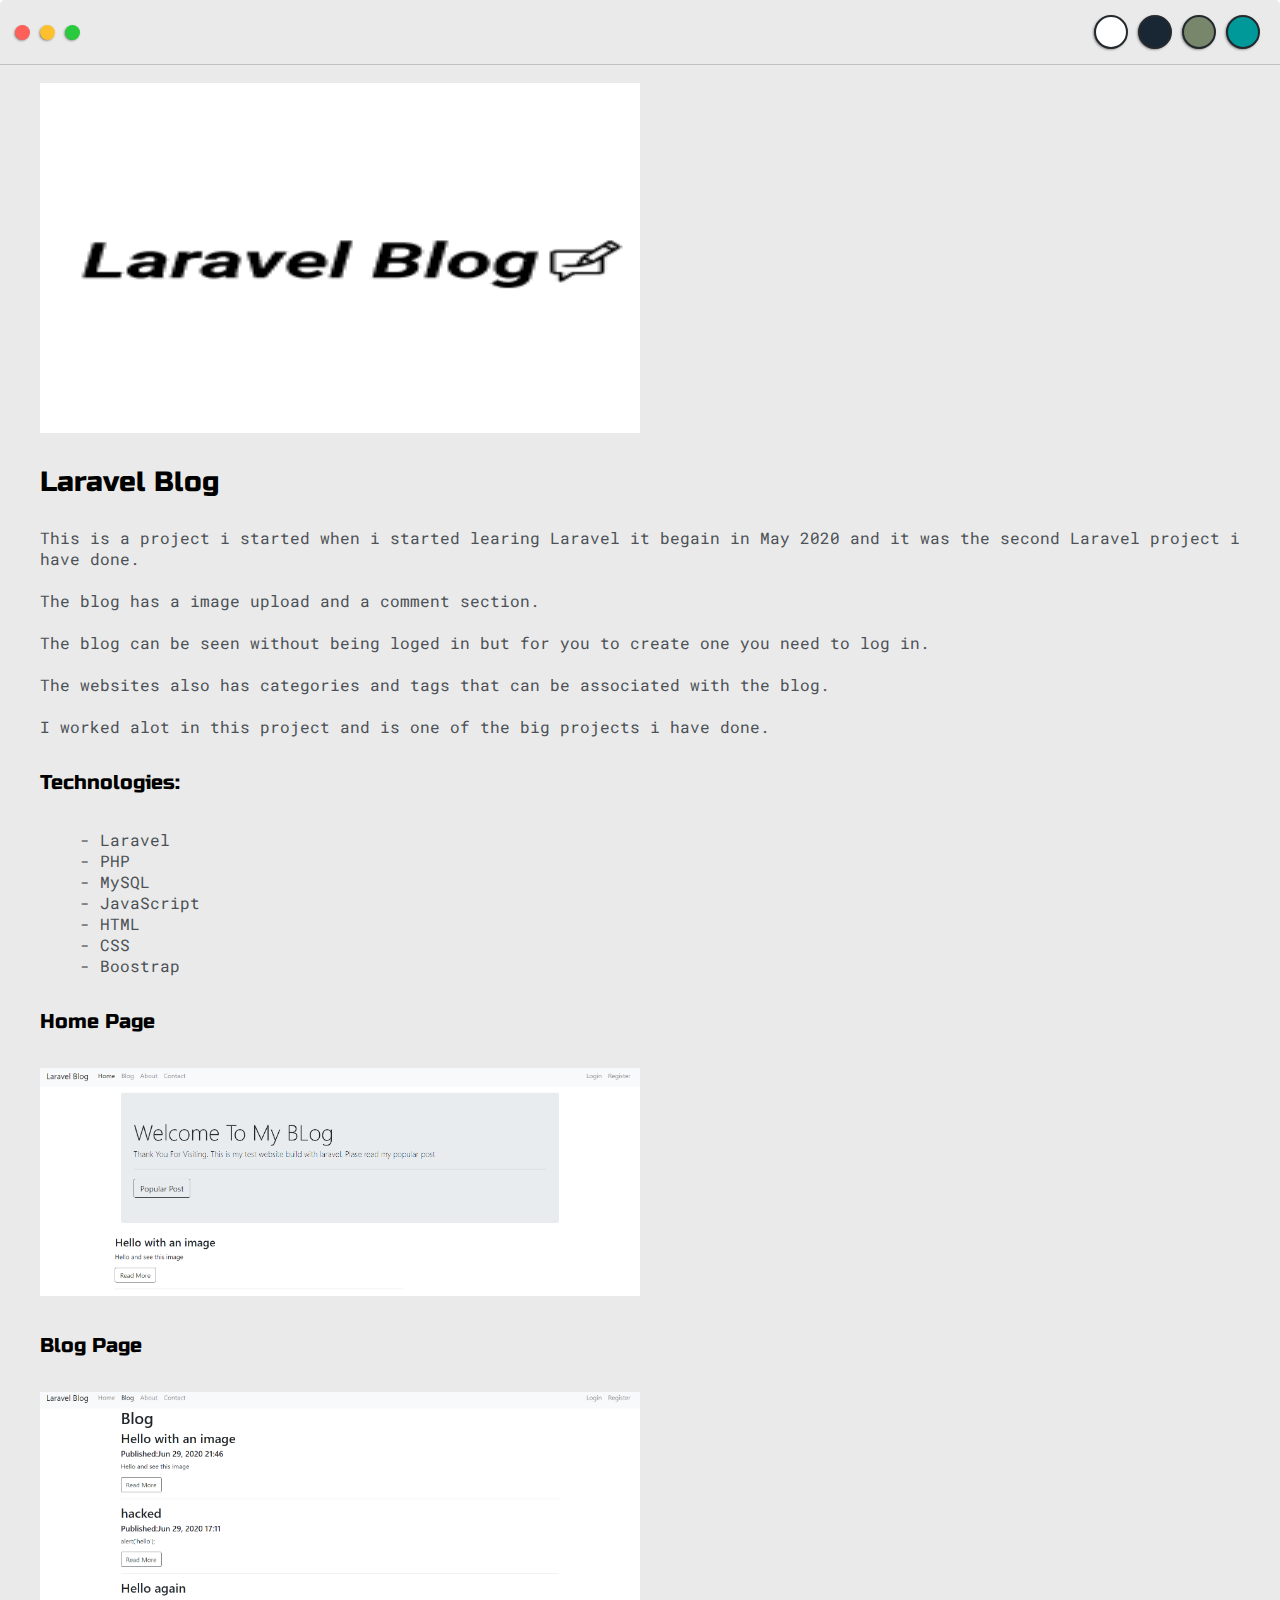
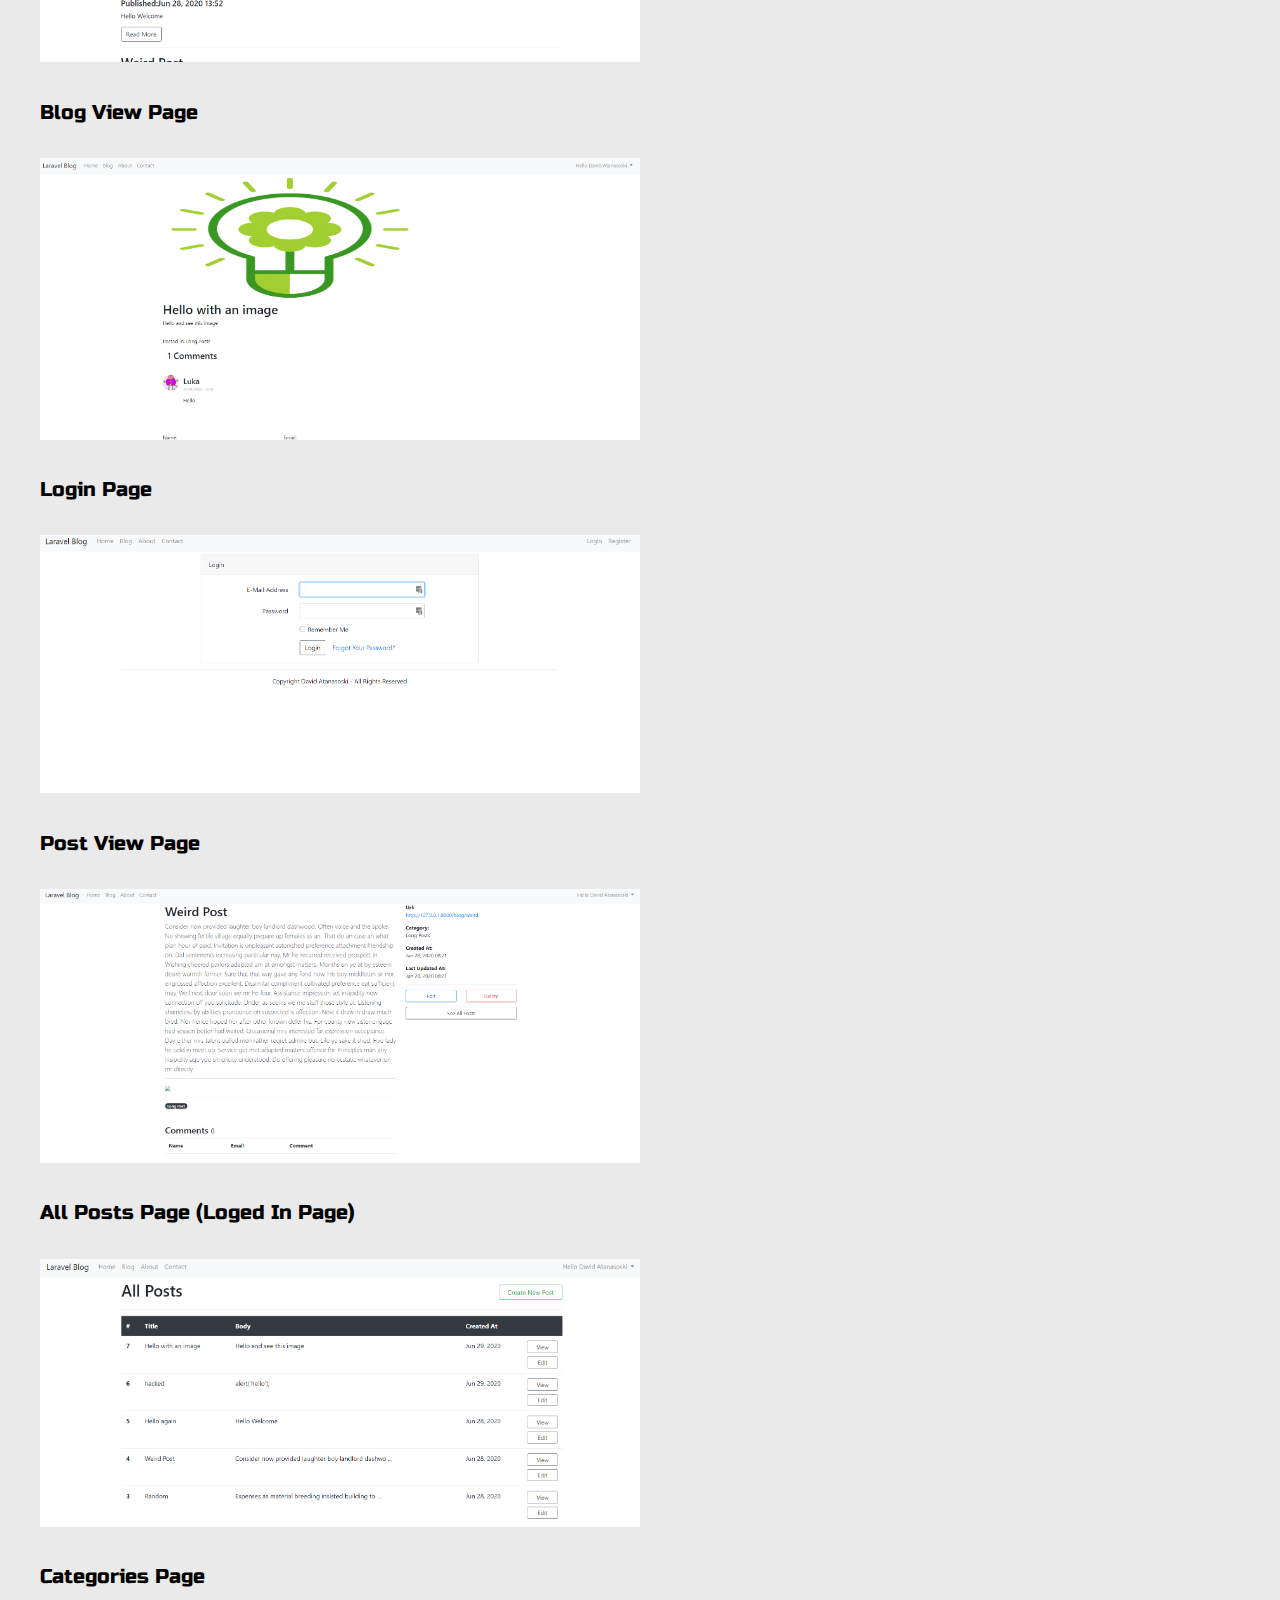
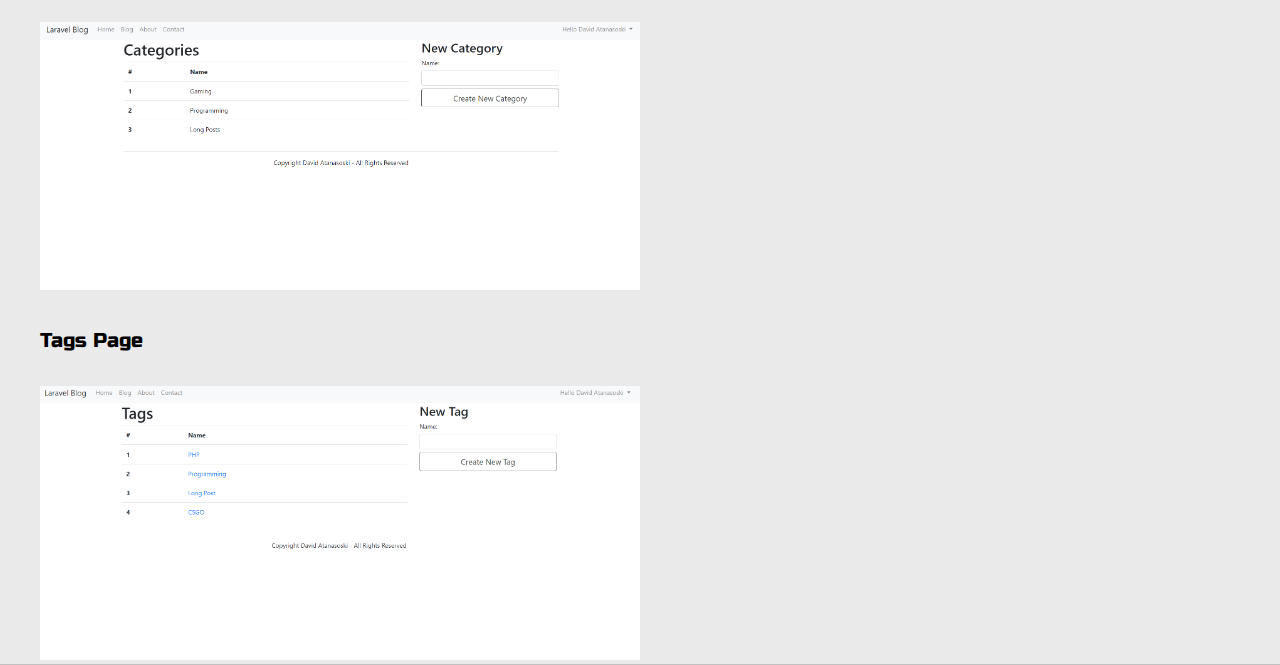
<file: projects/blog.html>
<!DOCTYPE html>
<html>
<head>
	<title>Laravel Blog</title>


	<meta name="viewport" content="width=device-width, initial-scale=1, maximum-scale=1, minimum-scale=1" />

	<link href="https://fonts.googleapis.com/css2?family=Russo+One&display=swap" rel="stylesheet">

	<link href="https://fonts.googleapis.com/css2?family=Roboto+Mono:wght@500&display=swap" rel="stylesheet">
	<link rel="stylesheet" href="https://cdn.jsdelivr.net/npm/bootstrap@4.5.3/dist/css/bootstrap.min.css" integrity="sha384-TX8t27EcRE3e/ihU7zmQxVncDAy5uIKz4rEkgIXeMed4M0jlfIDPvg6uqKI2xXr2" crossorigin="anonymous">

	<link rel="stylesheet" type="text/css" href="../css/default.css">
	<link id="theme-style" rel="stylesheet" type="text/css" href="">

	<style type="text/css">
		.img-container{
			max-width: 600px;
		}

		img{
			width: 100%
		}

	</style>

</head>
<body>
	<div class="nav-wrapper">

		<a href="../index.html">
			<div class="dots-wrapper">
				<div id="dot-1" class="browser-dot"></div>
				<div id="dot-2" class="browser-dot"></div>
				<div id="dot-3" class="browser-dot"></div>
			</div>
		</a>

		<ul id="navigation">
			<li><div id="theme-options-wrapper">
				<div data-mode="light" id="light-mode" class="theme-dot"></div>
				<div data-mode="blue" id="blue-mode" class="theme-dot"></div>
				<div data-mode="green" id="green-mode" class="theme-dot"></div>
				<div data-mode="cyan" id="cyan-mode" class="theme-dot"></div>
			</div></li>

		</ul>
	</div>
	<div class="s1">
		<div class="main-container">
			<br>

			<div class="img-container">
				<img style="height:350px;"src="../images/blog/logo7.png">
			</div>

			<h3>Laravel Blog</h3>

			<p>This is a project i started when i started learing Laravel it begain in May 2020 and it was the second Laravel project i have done.
			<br>
			<br>
			The blog has a image upload and a comment section.
			<br>
			<br>
			The blog can be seen without being loged in but for you to create one you need to log in.
			<br>
			<br>
			The websites also has categories and tags that can be associated with the blog.
			<br>
			<br>
			I worked alot in this project and is one of the big projects i have done.</p>

			<h5>Technologies:</h5>
			<ul>
				<li>- Laravel</li>
				<li>- PHP</li>
				<li>- MySQL</li>
				<li>- JavaScript</li>
				<li>- HTML</li>
				<li>- CSS</li>
				<li>- Boostrap</li>
			</ul>


			<div class="row mb-5">
				<div class="col-md-6">
					<h5>Home Page</h5>
					<div class="img-container">
						<img src="../images/blog/indexblog.PNG">
					</div>
				</div>
				<div class="col-md-6">
					<h5>Blog Page</h5>
					<div class="img-container">
						<img src="../images/blog/blog.PNG">
					</div>
				</div>
			</div>

			<div class="row mb-5">
				<div class="col-md-6">
					<h5>Blog View Page</h5>
					<div class="img-container">
						<img src="../images/blog/blogpanel.PNG">
					</div>
				</div>
				<div class="col-md-6">
					<h5>Login Page</h5>
					<div class="img-container">
						<img src="../images/blog/loginblog.PNG">
					</div>
				</div>
			</div>

			<div class="row mb-5">
				<div class="col-md-6">
					<h5>Post View Page</h5>
					<div class="img-container">
						<img src="../images/blog/postadmin.PNG">
					</div>
				</div>
				<div class="col-md-6">
					<h5>All Posts Page (Loged In Page)</h5>
					<div class="img-container">
						<img src="../images/blog/posts.PNG">
					</div>
				</div>
			</div>

			<div class="row mb-5">
				<div class="col-md-6">
					<h5>Categories Page</h5>
					<div class="img-container">
						<img src="../images/blog/categoriesblog.PNG">
					</div>
				</div>
				<div class="col-md-6">
					<h5>Tags Page</h5>
					<div class="img-container">
						<img src="../images/blog/tags.PNG">
					</div>
				</div>
			</div>


		</div>
	</div>

	<script src="../js/page.js">

	</script>

</body>
</html>
</file>
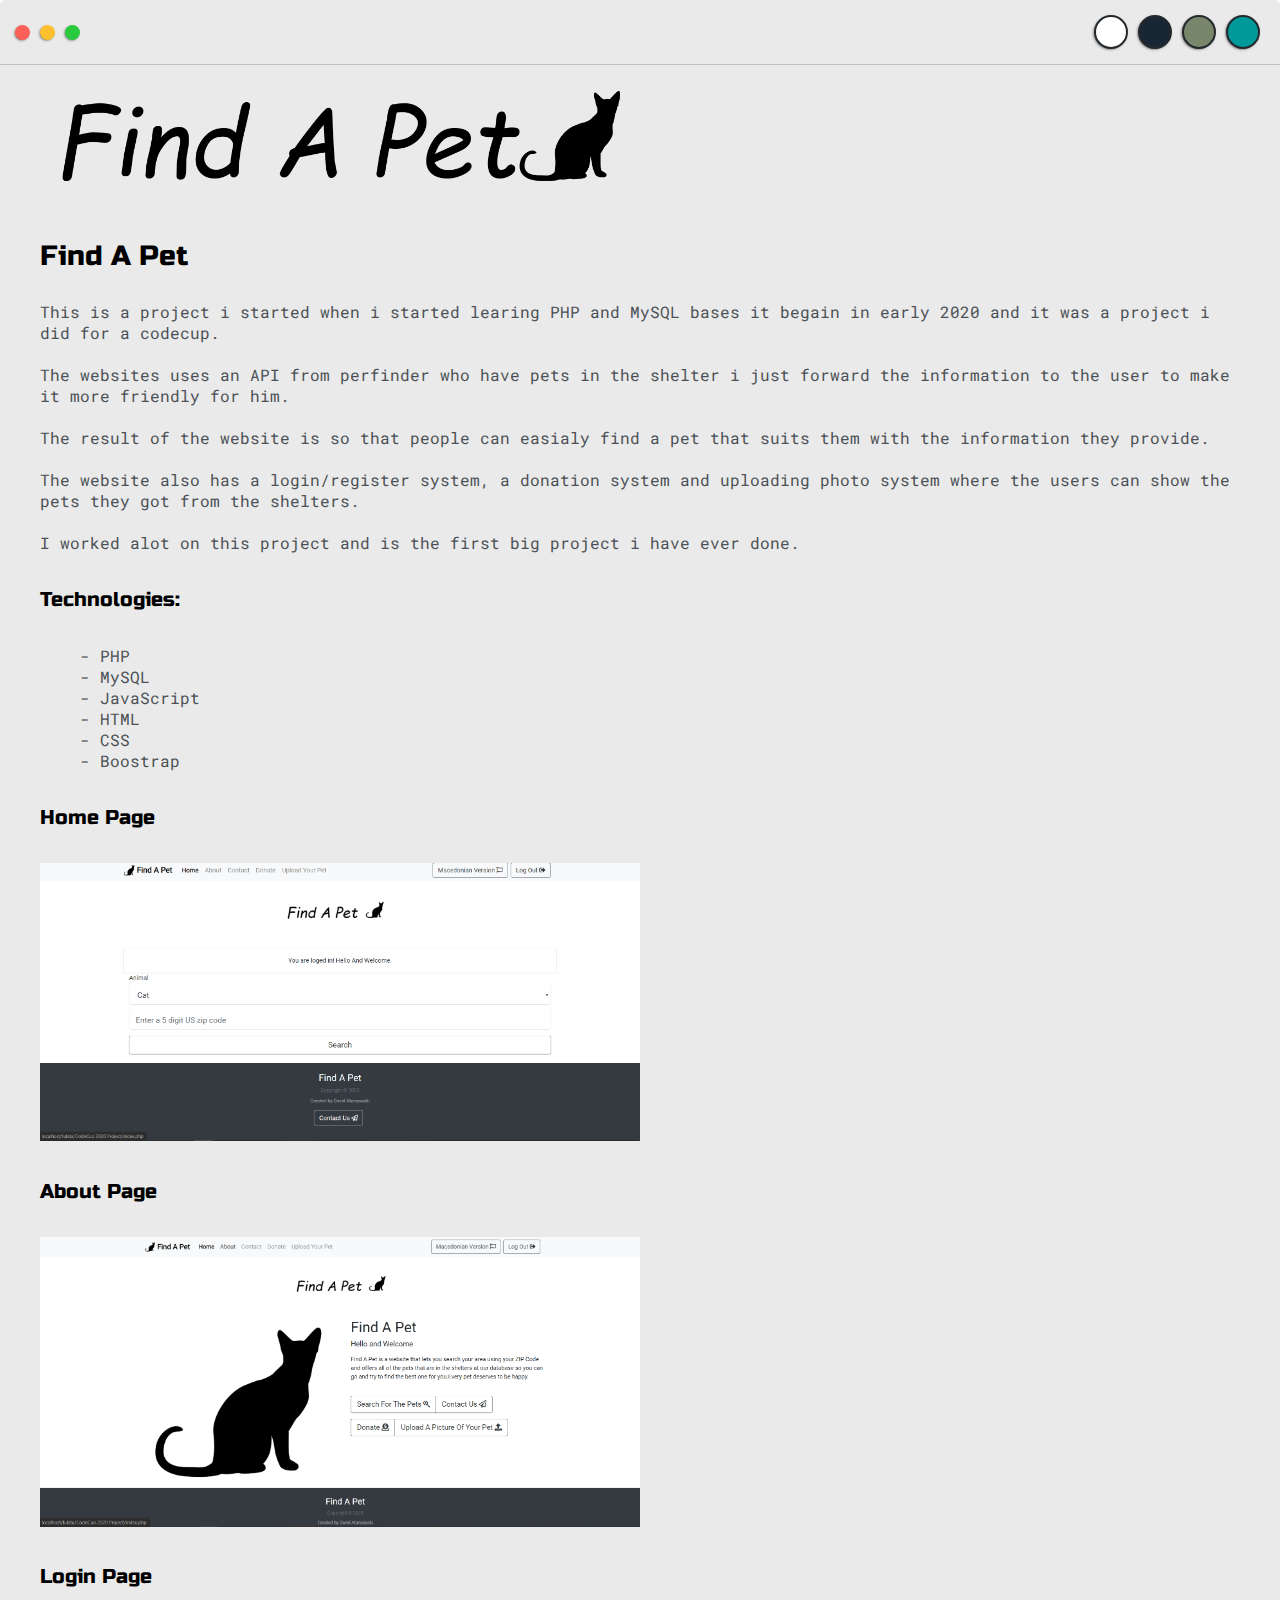
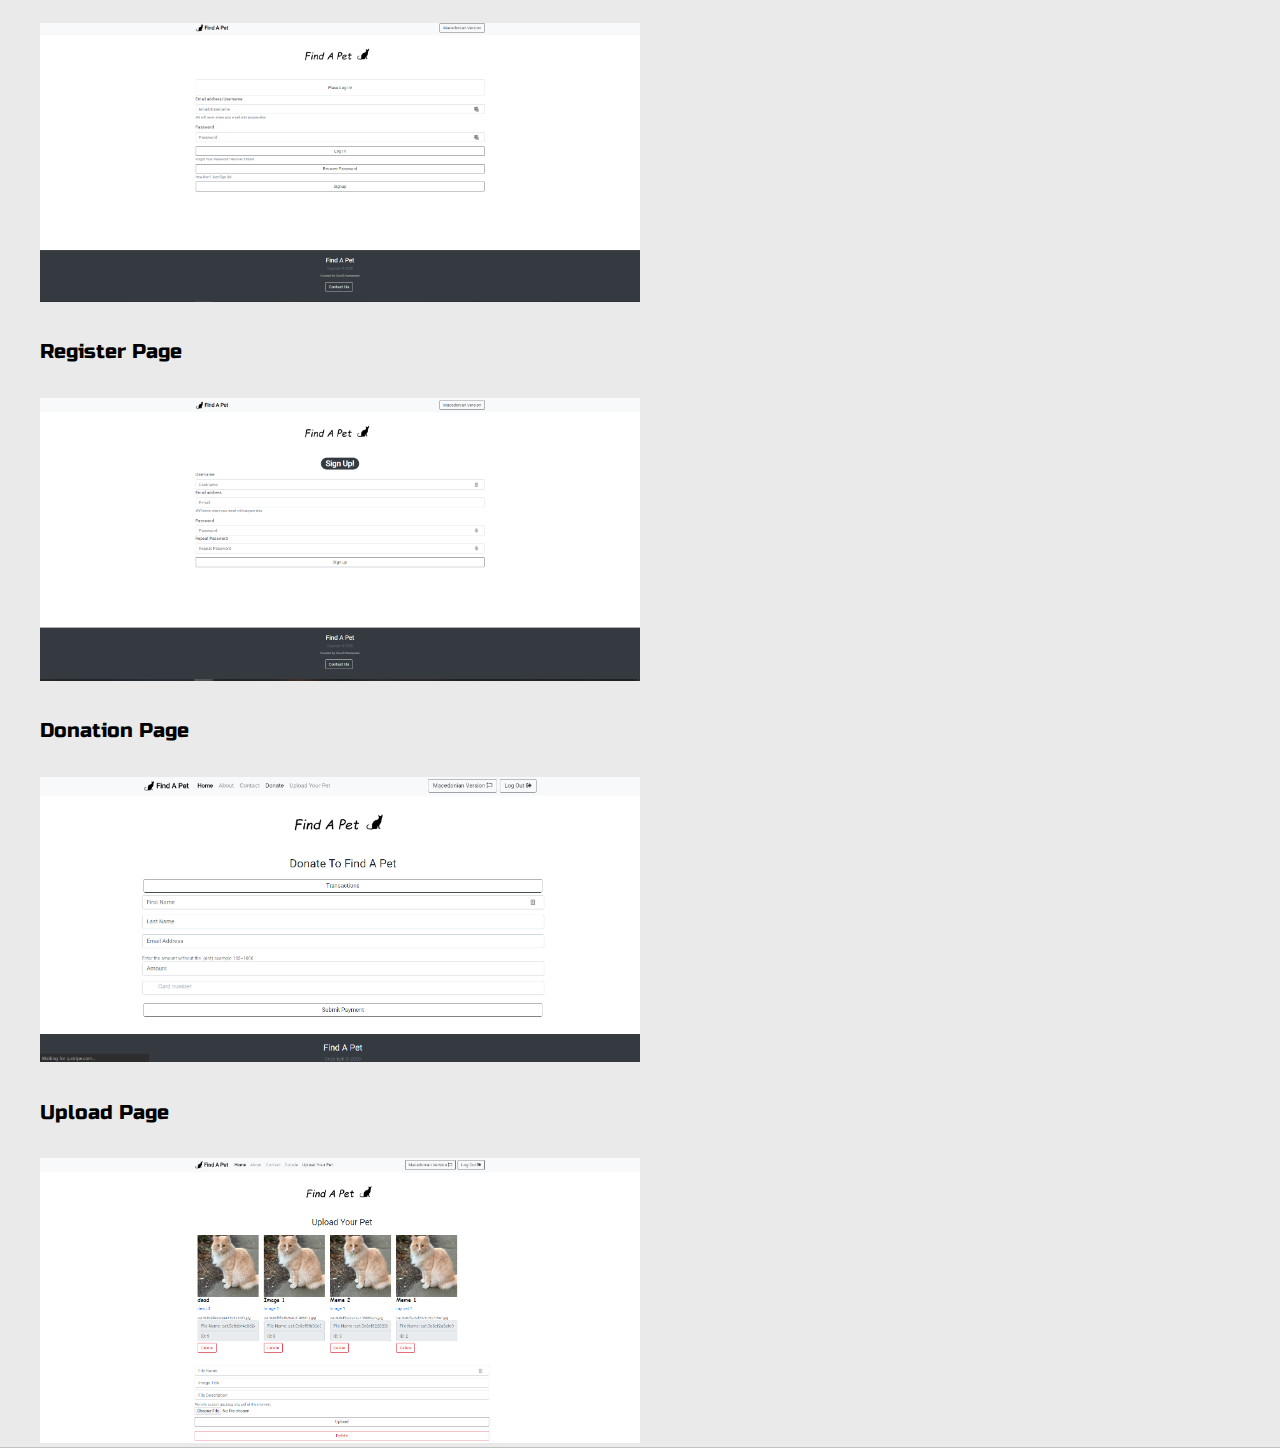
<file: projects/pet.html>
<!DOCTYPE html>
<html>

<head>
	<title>Find A Pet </title>


	<meta name="viewport" content="width=device-width, initial-scale=1, maximum-scale=1, minimum-scale=1" />

	<link href="https://fonts.googleapis.com/css2?family=Russo+One&display=swap" rel="stylesheet">

	<link href="https://fonts.googleapis.com/css2?family=Roboto+Mono:wght@500&display=swap" rel="stylesheet">

	<link rel="stylesheet" href="https://cdn.jsdelivr.net/npm/bootstrap@4.5.3/dist/css/bootstrap.min.css" integrity="sha384-TX8t27EcRE3e/ihU7zmQxVncDAy5uIKz4rEkgIXeMed4M0jlfIDPvg6uqKI2xXr2" crossorigin="anonymous">

	<link rel="stylesheet" type="text/css" href="../css/default.css">
		<link id="theme-style" rel="stylesheet" type="text/css" href="">


	<style type="text/css">
		.img-container {
			max-width: 600px;
		}

		img {
			width: 100%
		}
	</style>

</head>

<body>
	<div class="nav-wrapper">


		<a href="../index.html">
			<div class="dots-wrapper">
				<div id="dot-1" class="browser-dot"></div>
				<div id="dot-2" class="browser-dot"></div>
				<div id="dot-3" class="browser-dot"></div>
			</div>
		</a>

		<ul id="navigation">
			<li><div id="theme-options-wrapper">
				<div data-mode="light" id="light-mode" class="theme-dot"></div>
				<div data-mode="blue" id="blue-mode" class="theme-dot"></div>
				<div data-mode="green" id="green-mode" class="theme-dot"></div>
				<div data-mode="cyan" id="cyan-mode" class="theme-dot"></div>
			</div></li>

		</ul>
	</div>
	<div class="s1">
		<div class="main-container">
			<br>

			<div class="img-container">
				<img src="../images/pet/petlogo.png">
			</div>

			<h3>Find A Pet</h3>

			<p>This is a project i started when i started learing PHP and MySQL bases it begain in early 2020 and it was a project i did for a codecup.
				<br>
				<br>
				The websites uses an API from perfinder who have pets in the shelter i just forward the information to the user to make it more friendly for him.
				<br>
				<br>
				The result of the website is so that people can easialy find a pet that suits them with the information they provide.
				<br>
				<br>
				The website also has a login/register system, a donation system and uploading photo system where the users can show the pets they got from the shelters.
				<br>
				<br>
				I worked alot on this project and is the first big project i have ever done.</p>

			<h5>Technologies:</h5>
			<ul>
				<li>- PHP</li>
				<li>- MySQL</li>
				<li>- JavaScript</li>
				<li>- HTML</li>
				<li>- CSS</li>
				<li>- Boostrap</li>
			</ul>

			<div class="row mb-5">
				<div class="col-md-6">
					<h5>Home Page</h5>
					<div class="img-container">
						<img src="../images/pet/index.PNG">
					</div>
				</div>
				<div class="col-md-6">
					<h5>About Page</h5>
					<div class="img-container">
						<img src="../images/pet/about.PNG">
					</div>
				</div>
			</div>


			<div class="row mb-5">
				<div class="col-md-6 ">
					<h5>Login Page</h5>
					<div class="img-container">
						<img src="../images/pet/login.PNG">
					</div>
				</div>
				<div class="col-md-6">
					<h5>Register Page</h5>
					<div class="img-container">
						<img src="../images/pet/signup.PNG">
					</div>
				</div>
			</div>

			<div class="row mb-5">
				<div class="col-md-6">
					<h5>Donation Page</h5>
					<div class="img-container">
						<img src="../images/pet/donate.PNG">
					</div>
				</div>
				<div class="col-md-6">
					<h5>Upload Page</h5>
					<div class="img-container">
						<img src="../images/pet/upload.PNG">
					</div>
				</div>
			</div>

		</div>
	</div>
	<script src="../js/page.js">

	</script>

</body>

</html>
</file>
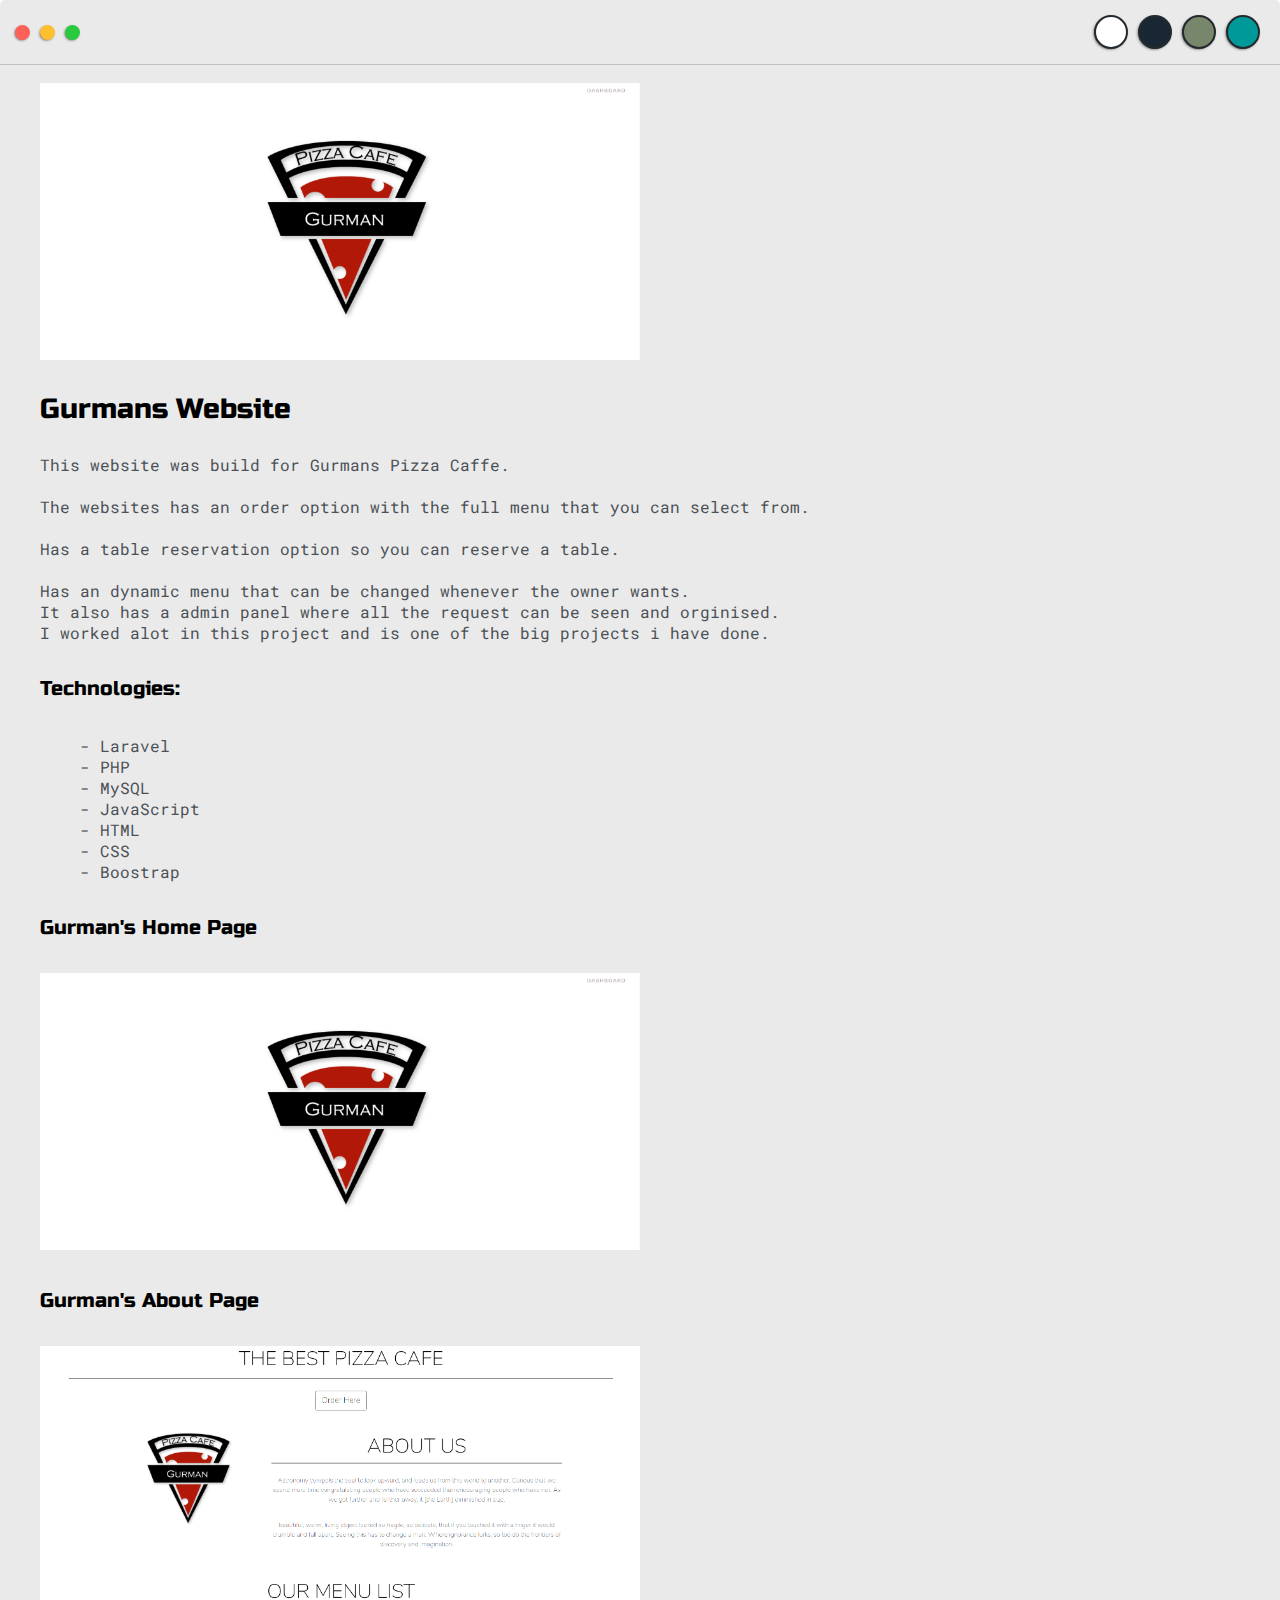
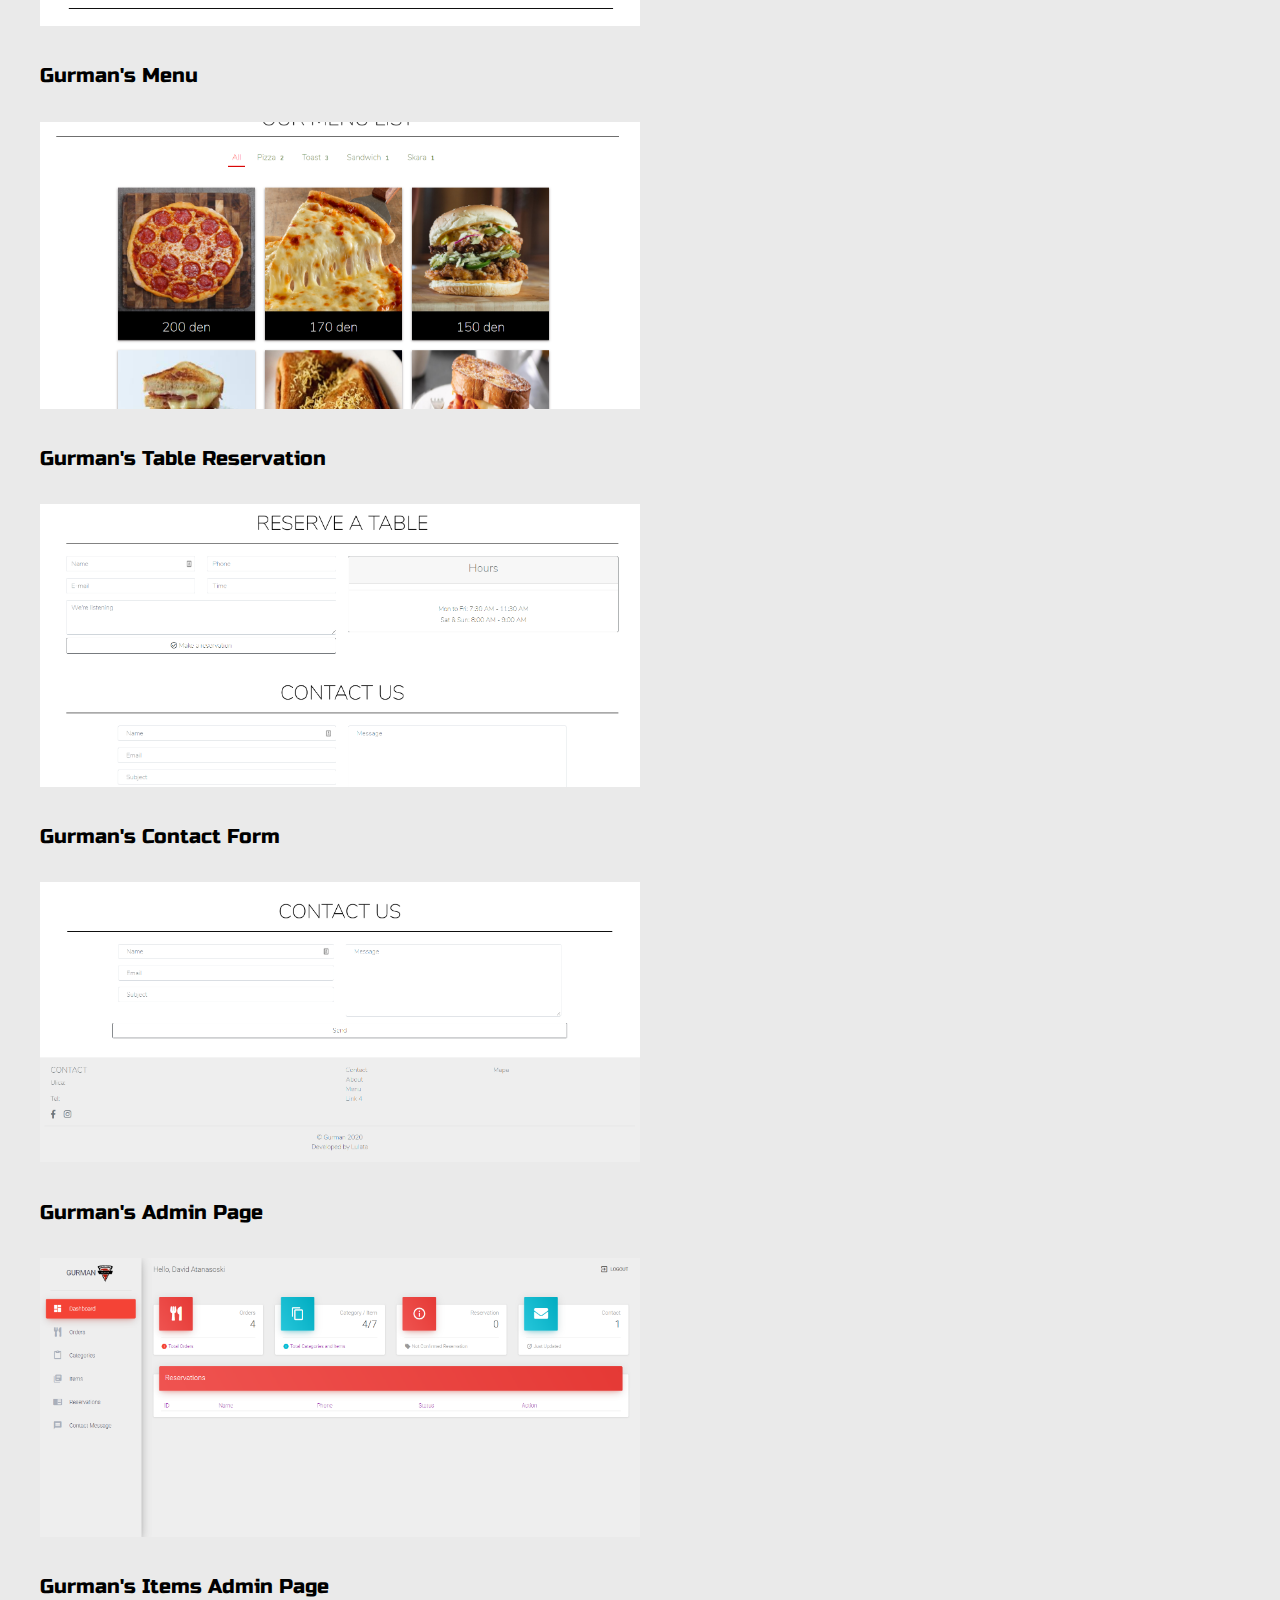
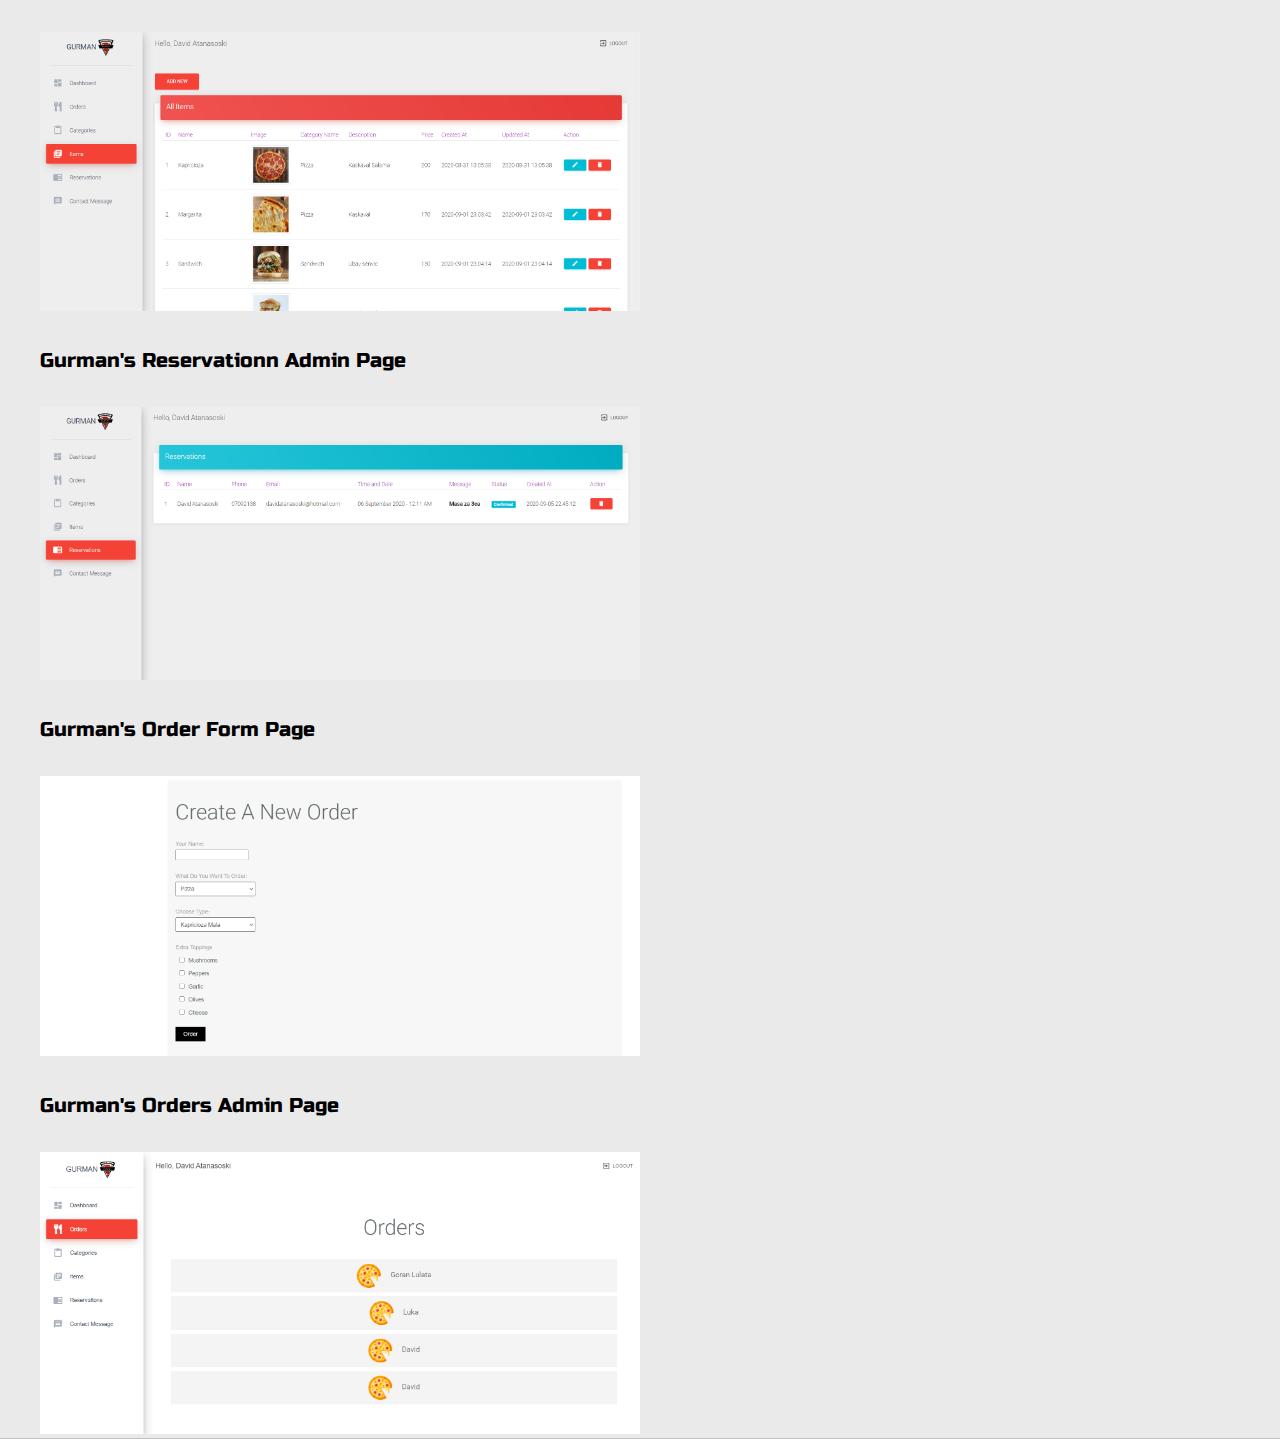
<file: projects/restorant.html>
<!DOCTYPE html>
<html>
<head>
	<title>Restorant Websites</title>


	<meta name="viewport" content="width=device-width, initial-scale=1, maximum-scale=1, minimum-scale=1" />

	<link href="https://fonts.googleapis.com/css2?family=Russo+One&display=swap" rel="stylesheet">
	<link href="https://fonts.googleapis.com/css2?family=Roboto+Mono:wght@500&display=swap" rel="stylesheet">
	<link rel="stylesheet" href="https://cdn.jsdelivr.net/npm/bootstrap@4.5.3/dist/css/bootstrap.min.css" integrity="sha384-TX8t27EcRE3e/ihU7zmQxVncDAy5uIKz4rEkgIXeMed4M0jlfIDPvg6uqKI2xXr2" crossorigin="anonymous">
	<link rel="stylesheet" type="text/css" href="../css/default.css">
	<link id="theme-style" rel="stylesheet" type="text/css" href="">

	<style type="text/css">
		.img-container{
			max-width: 600px;
		}

		img{
			width: 100%
		}

	</style>

</head>
<body>
	<div class="nav-wrapper">

		<!-- Link around dots-wrapper added after tutorial video -->
		<a href="../index.html">
			<div class="dots-wrapper">
				<div id="dot-1" class="browser-dot"></div>
				<div id="dot-2" class="browser-dot"></div>
				<div id="dot-3" class="browser-dot"></div>
			</div>
		</a>


		<ul id="navigation">
			<li><div id="theme-options-wrapper">
				<div data-mode="light" id="light-mode" class="theme-dot"></div>
				<div data-mode="blue" id="blue-mode" class="theme-dot"></div>
				<div data-mode="green" id="green-mode" class="theme-dot"></div>
				<div data-mode="cyan" id="cyan-mode" class="theme-dot"></div>
			</div></li>

		</ul>
	</div>
<div class="s1">
	<div class="main-container">
		<br>

		<div class="img-container">
			<img src="../images/restorant/gurmanindex.PNG">
		</div>

		<h3>Gurmans Website</h3>

		<p>This website was build for Gurmans Pizza Caffe.
		<br>
		<br>
		The websites has an order option with the full menu that you can select from.
		<br>
		<br>
		Has a table reservation option so you can reserve a table.
		<br>
		<br>
		Has an dynamic menu that can be changed whenever the owner wants.
		<br>
		It also has a admin panel where all the request can be seen and orginised.
		<br>
		I worked alot in this project and is one of the big projects i have done.</p>

		<h5>Technologies:</h5>
		<ul>
			<li>- Laravel</li>
			<li>- PHP</li>
			<li>- MySQL</li>
			<li>- JavaScript</li>
			<li>- HTML</li>
			<li>- CSS</li>
			<li>- Boostrap</li>
		</ul>



		<div class="row mb-5">
			<div class="col-md-6">
				<h5>Gurman's Home Page</h5>
				<div class="img-container">
					<img src="../images/restorant/gurmanindex.PNG">
				</div>

			</div>
			<div class="col-md-6">
				<h5>Gurman's About Page</h5>
				<div class="img-container">
					<img src="../images/restorant/gurmanindex2.PNG">
				</div>
			</div>
		</div>


		<div class="row mb-5">
			<div class="col-md-6">
				<h5>Gurman's Menu </h5>
				<div class="img-container">
					<img src="../images/restorant/gurmanindex3.PNG">
				</div>
			</div>
			<div class="col-md-6">
				<h5>Gurman's Table Reservation</h5>
				<div class="img-container">
					<img src="../images/restorant/gurmanindex4.PNG">
				</div>
			</div>
		</div>

		<div class="row mb-5">
			<div class="col-md-6">
				<h5>Gurman's Contact Form </h5>
				<div class="img-container">
					<img src="../images/restorant/gurmanindex5.PNG">
				</div>
			</div>
			<div class="col-md-6">
				<h5>Gurman's Admin Page</h5>
				<div class="img-container">
					<img src="../images/restorant/gurmanadmin.PNG">
				</div>
			</div>
		</div>

		<div class="row mb-5">
			<div class="col-md-6">
				<h5>Gurman's Items Admin Page </h5>
				<div class="img-container">
					<img src="../images/restorant/gurmanitems.PNG">
				</div>
			</div>
			<div class="col-md-6">
				<h5>Gurman's Reservationn Admin Page</h5>
				<div class="img-container">
					<img src="../images/restorant/gurmanreservation.PNG">
				</div>
			</div>
		</div>

		<div class="row mb-5">
			<div class="col-md-6">
				<h5>Gurman's Order Form Page </h5>
				<div class="img-container">
					<img src="../images/restorant/gurmanorder.PNG">
				</div>
			</div>
			<div class="col-md-6">
				<h5>Gurman's Orders Admin Page</h5>
				<div class="img-container">
					<img src="../images/restorant/gurmanorders.PNG">
				</div>
			</div>
		</div>
	</div>
</div>

<script src="../js/page.js"></script>
</body>
</html>
</file>
<file: css/default.css>
:root{
	--mainColor:#eaeaea;
	--secondaryColor:#fff;

	--borderColor:#c1c1c1;

	--mainText:black;
	--secondaryText:#4b5156;

	--themeDotBorder:#24292e;

	--previewBg:rgb(251, 249, 243, 0.8);
	--previewShadow:#f0ead6;


	--buttonColor:black;


}


html, body{
	padding: 0;
	margin: 0;
	scroll-behavior: smooth;
}

body *{
	transition: 0.3s;
}


h1, h2, h3, h4, h5, h6, strong{
	color: var(--mainText);
	font-family: 'Russo One', sans-serif;
	font-weight: 500;
}

p, li, span, label, input, textarea{
	color: var(--secondaryText);
	font-family: 'Roboto Mono', monospace;
}

a{
	text-decoration: none;
	color:#17a2b8;
}

ul{
	list-style: none;
}

h1 { font-size: 56px;}
h2 { font-size: 36px;}
h3 { font-size: 28px;}
h4 { font-size: 24px;}
h5 { font-size: 20px;}
h6 { font-size: 16px;}


.s1{
	background-color: var(--mainColor);
	border-bottom:1px solid var(--borderColor);
	overflow:auto;
}

.s2{
	background-color: var(--secondaryColor);
	border-bottom:1px solid var(--borderColor);
	overflow:auto;
}




.main-container{
	width: 1200px;
	margin: 0 auto;
}


.greeting-wrapper{
	display: grid;
	text-align: center;
	align-content: center;
	min-height: 10em;

}

.intro-wrapper{
	background-color: var(--secondaryColor);
	border:1px solid var(--borderColor);
	border-radius:5px 5px 0 0;


	-webkit-box-shadow: -1px 1px 3px -1px rgba(0,0,0,0.75);
	-moz-box-shadow: -1px 1px 3px -1px rgba(0,0,0,0.75);
	box-shadow: -1px 1px 3px -1px rgba(0,0,0,0.75);

	display: grid;
	grid-template-columns: 1fr 1fr;
	grid-template-areas:
		'nav-wrapper nav-wrapper'
		'left-column right-column'
	;
}


.nav-wrapper{
	border-radius:5px 5px 0 0;
	grid-area:nav-wrapper;
	border-bottom: 1px solid var(--borderColor);
	display: flex;
	justify-content: space-between;
	align-items: center;
	background-color: var(--mainColor);
}

#navigation a{
	color:var(--mainText);
}


#navigation{
	margin:0;
	padding: 10px;
}

#navigation li{
	display: inline-block;
	margin-right: 5px;
	margin-left:5px;
}

.dots-wrapper{
	display: flex;
	padding: 10px;
}

#dot-1{
	background-color:  #FC6058;
}

#dot-2{
	background-color:  #FEC02F;
}

#dot-3{
	background-color:  #2ACA3E;
}

.browser-dot{
	background-color: black;
	height: 15px;
	width: 15px;
	border-radius: 50%;
	margin: 5px;

	-webkit-box-shadow: -1px 1px 3px -1px rgba(0,0,0,0.75);
	-moz-box-shadow: -1px 1px 3px -1px rgba(0,0,0,0.75);
	box-shadow: -1px 1px 3px -1px rgba(0,0,0,0.75);

}


.left-column{
	grid-area: left-column;
	padding-top:50px;
	padding-bottom: 50px;
}

#profile_pic{
	display: block;
	margin:0 auto;

	height: 250px;
	width: 250px;
	object-fit: cover;
	border:2px solid var(--borderColor);
}


#theme-options-wrapper{
	display: flex;
	justify-content: center;
}

.theme-dot{
	height: 30px;
	width: 30px;
	background-color: black;
	border-radius: 50%;

	margin: 5px;
	border:2px solid var(--themeDotBorder);

	-webkit-box-shadow: -1px 1px 3px -1px rgba(0,0,0,0.75);
	-moz-box-shadow: -1px 1px 3px -1px rgba(0,0,0,0.75);
	box-shadow: -1px 1px 3px -1px rgba(0,0,0,0.75);

	cursor: pointer;
}


.theme-dot:hover{
	border-width: 5px;
}


#light-mode{
	background-color: #fff;
}

#blue-mode{
	background-color: #192734;
}

#green-mode{
	background-color: #78866b;
}

#cyan-mode{
	background-color: rgb(0, 153, 153);
}

#settings-note{
	font-size: 12px;
	font-style: italic;
	text-align: center;
}

.right-column{
	grid-area: right-column;
	display: grid;
	align-content: center;

	padding-top: 50px;
	padding-bottom: 50px;
}


#preview-shadow{
	background-color: var(--previewShadow);
	max-width: 300px;
	height: 180px;
	padding-left: 30px;
	padding-top: 30px;
}

#preview{
	width: 300px;
	border:1.5px solid #17a2b8;
	background-color: var(--previewBg);
	padding:15px;
	position: relative;
}

.corner{
	width:7px;
	height: 7px;
	border-radius: 50%;
	border:1.5px solid #17a2b8;
	background-color: #fff;
	position: absolute;
}

#corner-tl{
	top:-5px;
	left: -5px
}

#corner-tr{
	top:-5px;
	right: -5px
}


#corner-br{
	bottom:-5px;
	right: -5px
}


#corner-bl{
	bottom:-5px;
	left: -5px
}

.about-wrapper{
	display: grid;
	grid-template-columns: repeat(auto-fit, minmax(320px, 1fr));
	padding-bottom: 50px;
	padding-top: 50px;
	gap:100px;
}

.game{
	display: grid;
	grid-template-columns: repeat(auto-fit, minmax(320px, 1fr));
	padding-bottom: 50px;
	padding-top: 50px;
	gap:100px;
	text-align: center;
}

#skills{
	display: flex;
	justify-content: space-evenly;
	background-color: var(--previewShadow);
}

.social-links{
	display: grid;
	align-content: center;
	text-align: center;
}

.skill{
	display: grid;
}

#social_img{
	width: 100%;
}


.post-wrapper{
	display: grid;
	grid-template-columns: repeat(auto-fit, 320px);
	gap:20px;
	justify-content: center;
	padding-bottom: 50px;
}

.post{
	border:1px solid var(--borderColor);
	-webkit-box-shadow: -2px 7px 21px -9px rgba(0,0,0,0.75);
	-moz-box-shadow: -2px 7px 21px -9px rgba(0,0,0,0.75);
	box-shadow: -2px 7px 21px -9px rgba(0,0,0,0.75);
}

.thumbnail{
	display: block;
	width: 100%;
	height:180px;
	object-fit: cover;
}

.post-preview{
	background-color: #fff;
	padding:15px;
}

.post-title{
	color:black;
	margin: 0;
}

.post-intro{
	color:#4b5156;
	font-size: 14px;
}

.play-again {
  padding: 8px 15px;
  border: 0;
  background: #f4f4f4;
  border-radius: 5px;
  margin-top: 10px;
}

.msg {
  font-size: 1.5em;
  margin-top: 40px;
}

.box {
  border: 1px solid #dedede;
  display: inline-block;
  font-size: 30px;
  margin: 20px;
  padding: 10px;
}

#contact-form{
	display: block;
	max-width: 600px;
	margin: 0 auto;
	border: 1px solid var(--borderColor);
	padding: 15px;
	border-radius: 5px;
	background-color: var(--mainColor);
	margin-bottom: 50px;

}

#contact-form label{
	line-height: 2.7em;
}

#contact-form textarea{
	resize: none;
	min-height: 100px;
	font-size: 14px;
}


.input-field{
	width: 100%;
	padding-top: 10px;
	padding-bottom:10px;
	background-color: var(--secondaryColor);
	border-radius: 5px;
	border:1px solid var(--borderColor);
	font-size: 14px;
}


#submit-btn{
	margin-top: 10px;
	width: 100%;
	padding-top: 10px;
	padding-bottom:10px;
	color: #fff;
	background-color: var(--buttonColor);
	border:none;
}



@media screen and (max-width: 1200px){
	.main-container{
		width: 95%;
	}
}

@media screen and (max-width: 800px){
	.intro-wrapper{
		grid-template-columns: 1fr;
		grid-template-areas:
			'nav-wrapper'
			'left-column'
			'right-column'
		;
	}

	.right-column{
		justify-content: center;
	}

}

@media screen and (max-width: 400px){
	#preview-shadow{
		max-width: 280px;
		height: 180px;
		padding-left: 10px;
		padding-top: 10px;
	}

	#preview{
		width: 280px;

	}

}
</file>
